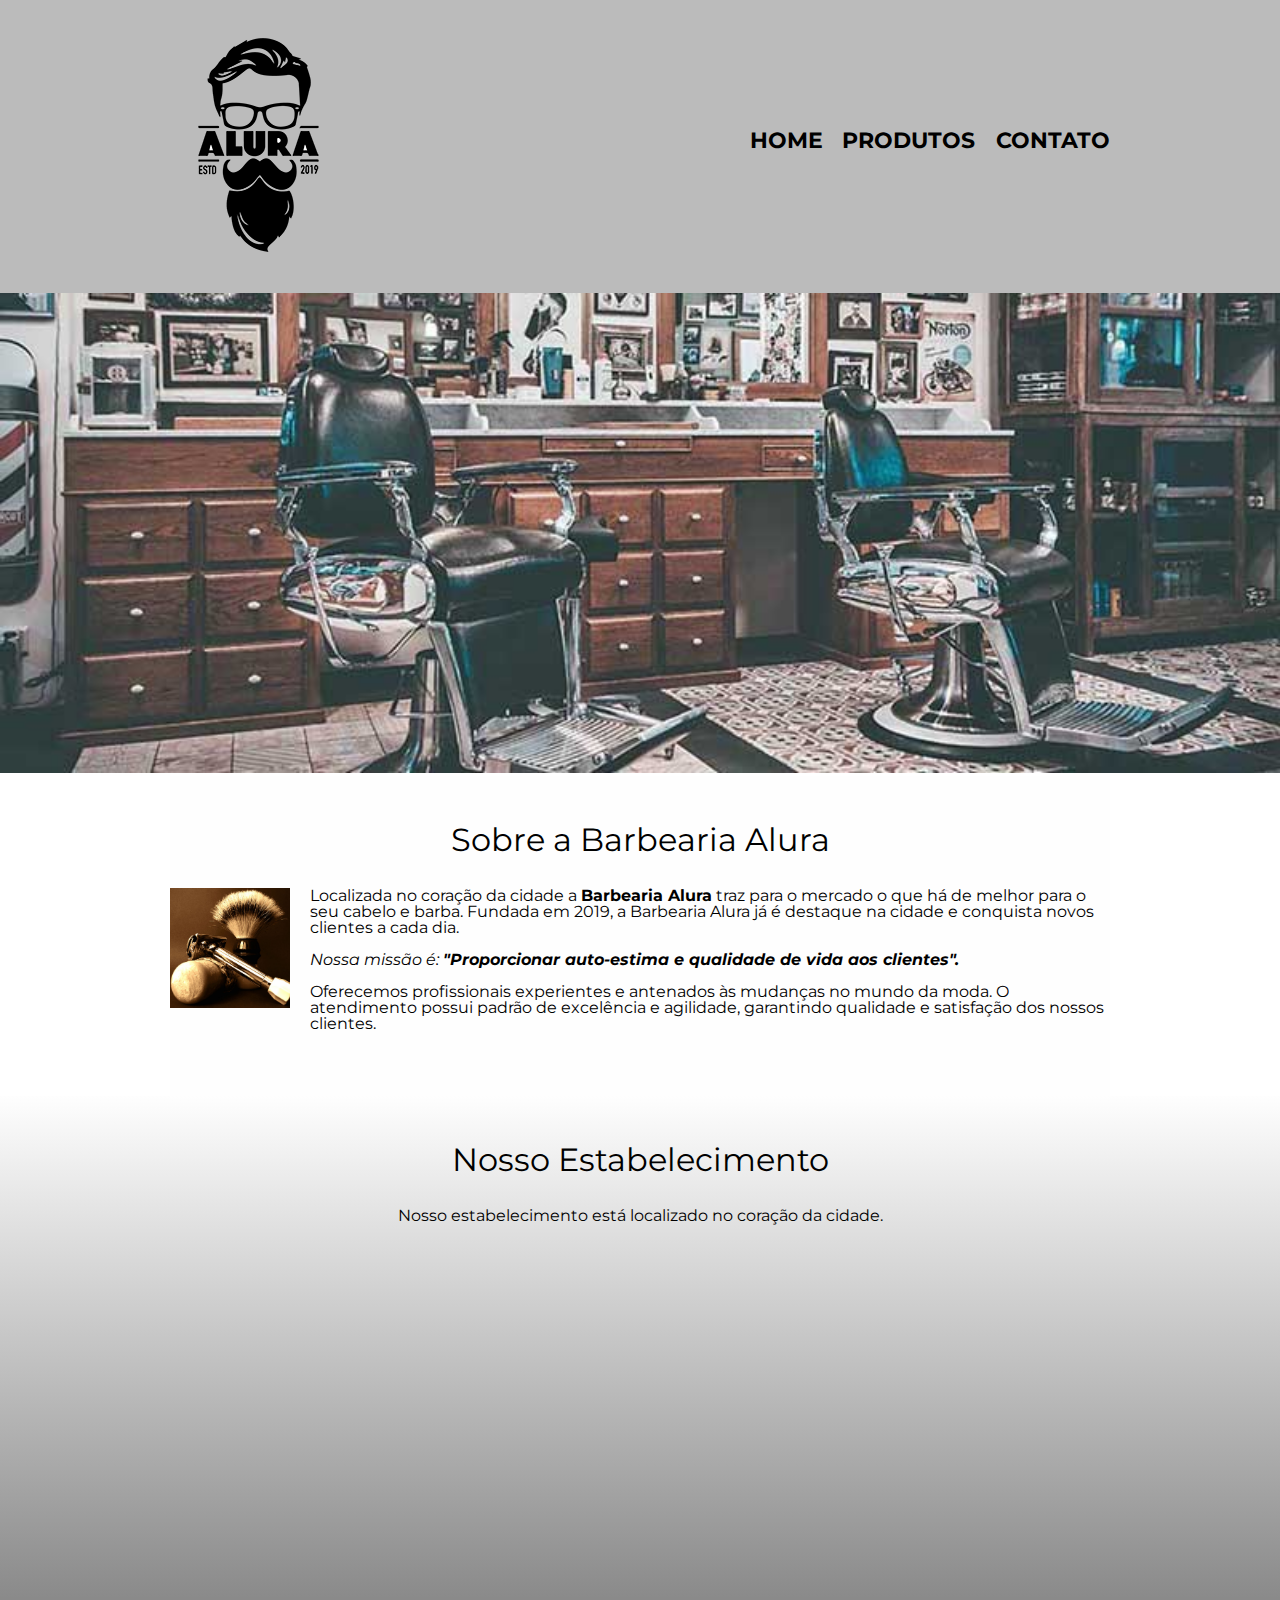
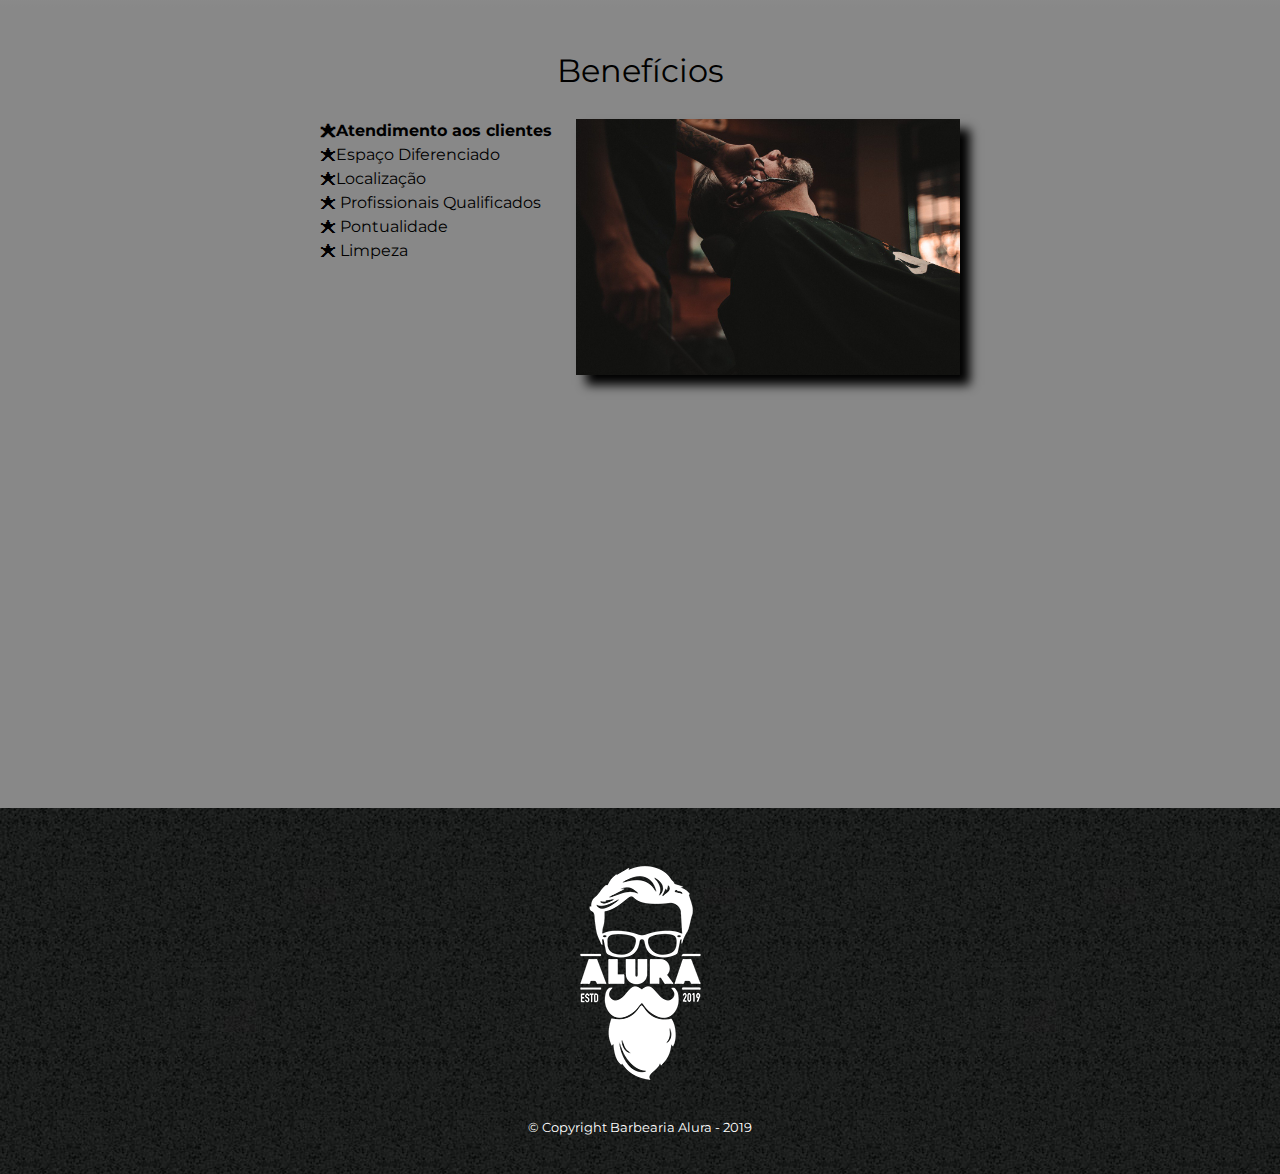
<file: index.html>
<!DOCTYPE html>
<html lang="pt-br">
    <head>
        <meta charset="UTF-8">
        <meta name="viewport" content="width=device-width">
        <title>Barbearia Alura</title>
        <link rel="stylesheet" href="reset.css">
        <link rel="stylesheet" href="Estilo.css">
        <link href="https://fonts.googleapis.com/css?family=Montserrat&display=swap" rel="stylesheet">

    </head>

    <body>
        <header>
            <div class="caixa">
                <h1><img src="Imagens/logo.png"></h1>
                <nav>
                    <ul>
                        <li><a href="index.html">Home</a></li>
                        <li><a href="produtos.html"> Produtos </li>
                        <li><a href=contato.html> Contato</a></li>
                    </ul>
                </nav>
            </div>
        </header>
        <img class="banner" src="Imagens/banner.jpg">

        <main>
            <section class="principal">

                <h2 class="titulo-principal">Sobre a Barbearia Alura</h2>

                <img class="utensilios" src="Imagens/utensilios.jpg" alt="Utensilios de um barbeiro.">

                <p>Localizada no coração da cidade a <strong>Barbearia Alura</strong> traz para o mercado o que há de melhor para o seu cabelo e barba. Fundada em 2019, a Barbearia Alura já é destaque na cidade e conquista novos clientes a cada dia.</p>

                <p id="missao" ><em>Nossa missão é: <strong> "Proporcionar auto-estima e qualidade de vida aos clientes".</strong></em></p>

                <p>Oferecemos profissionais experientes e antenados às mudanças no mundo da moda. O atendimento possui padrão de excelência e agilidade, garantindo qualidade e satisfação dos nossos clientes.</p>
            </section>

            <section class="mapa">
                <h3 class="titulo-principal"> Nosso Estabelecimento</h3>
                <p>Nosso estabelecimento está localizado no coração da cidade.</p>
                <div class="mapa-conteudo">
                    <iframe src="https://www.google.com/maps/embed?pb=!1m18!1m12!1m3!1d3656.448598130907!2d-46.634653385542414!3d-23.588239368469353!2m3!1f0!2f0!3f0!3m2!1i1024!2i768!4f13.1!3m3!1m2!1s0x94ce5a2b2ed7f3a1%3A0xab35da2f5ca62674!2sCaelum%20-%20Escola%20de%20Tecnologia!5e0!3m2!1spt-BR!2sbr!4v1580916426151!5m2!1spt-BR!2sbr" width="100%" height="300" frameborder="0" style="border:0;" allowfullscreen=""></iframe>
                </div>
            </section>
            
            <section class="beneficios">
                <h3 class="titulo-principal"> Benefícios </h3>
                <div class="conteudo-beneficios">
                    <ul class="lista-beneficios">
                        <li class="itens">Atendimento aos clientes</li>
                        <li class="itens">Espaço Diferenciado</li>
                        <li class="itens">Localização</li>
                        <li class="itens"> Profissionais Qualificados</li>
                        <li class="itens"> Pontualidade</li>
                        <li class="itens"> Limpeza</li>
                    </ul><img src="Imagens/beneficios.jpg" class="imagem-beneficios">
                </div>
                <div class="video">
                    <iframe width="100%" height="315" src="https://www.youtube.com/embed/wcVVXUV0YUY" frameborder="0" allow="accelerometer; autoplay; encrypted-media; gyroscope; picture-in-picture" allowfullscreen></iframe>
                </div>
            </section>
        </main>

        <footer>
            <img src="Imagens/logo-branco.png">
            <p class="copyright">&copy; Copyright Barbearia Alura - 2019 </p>
        </footer> 

    </body>

</html>
</file>
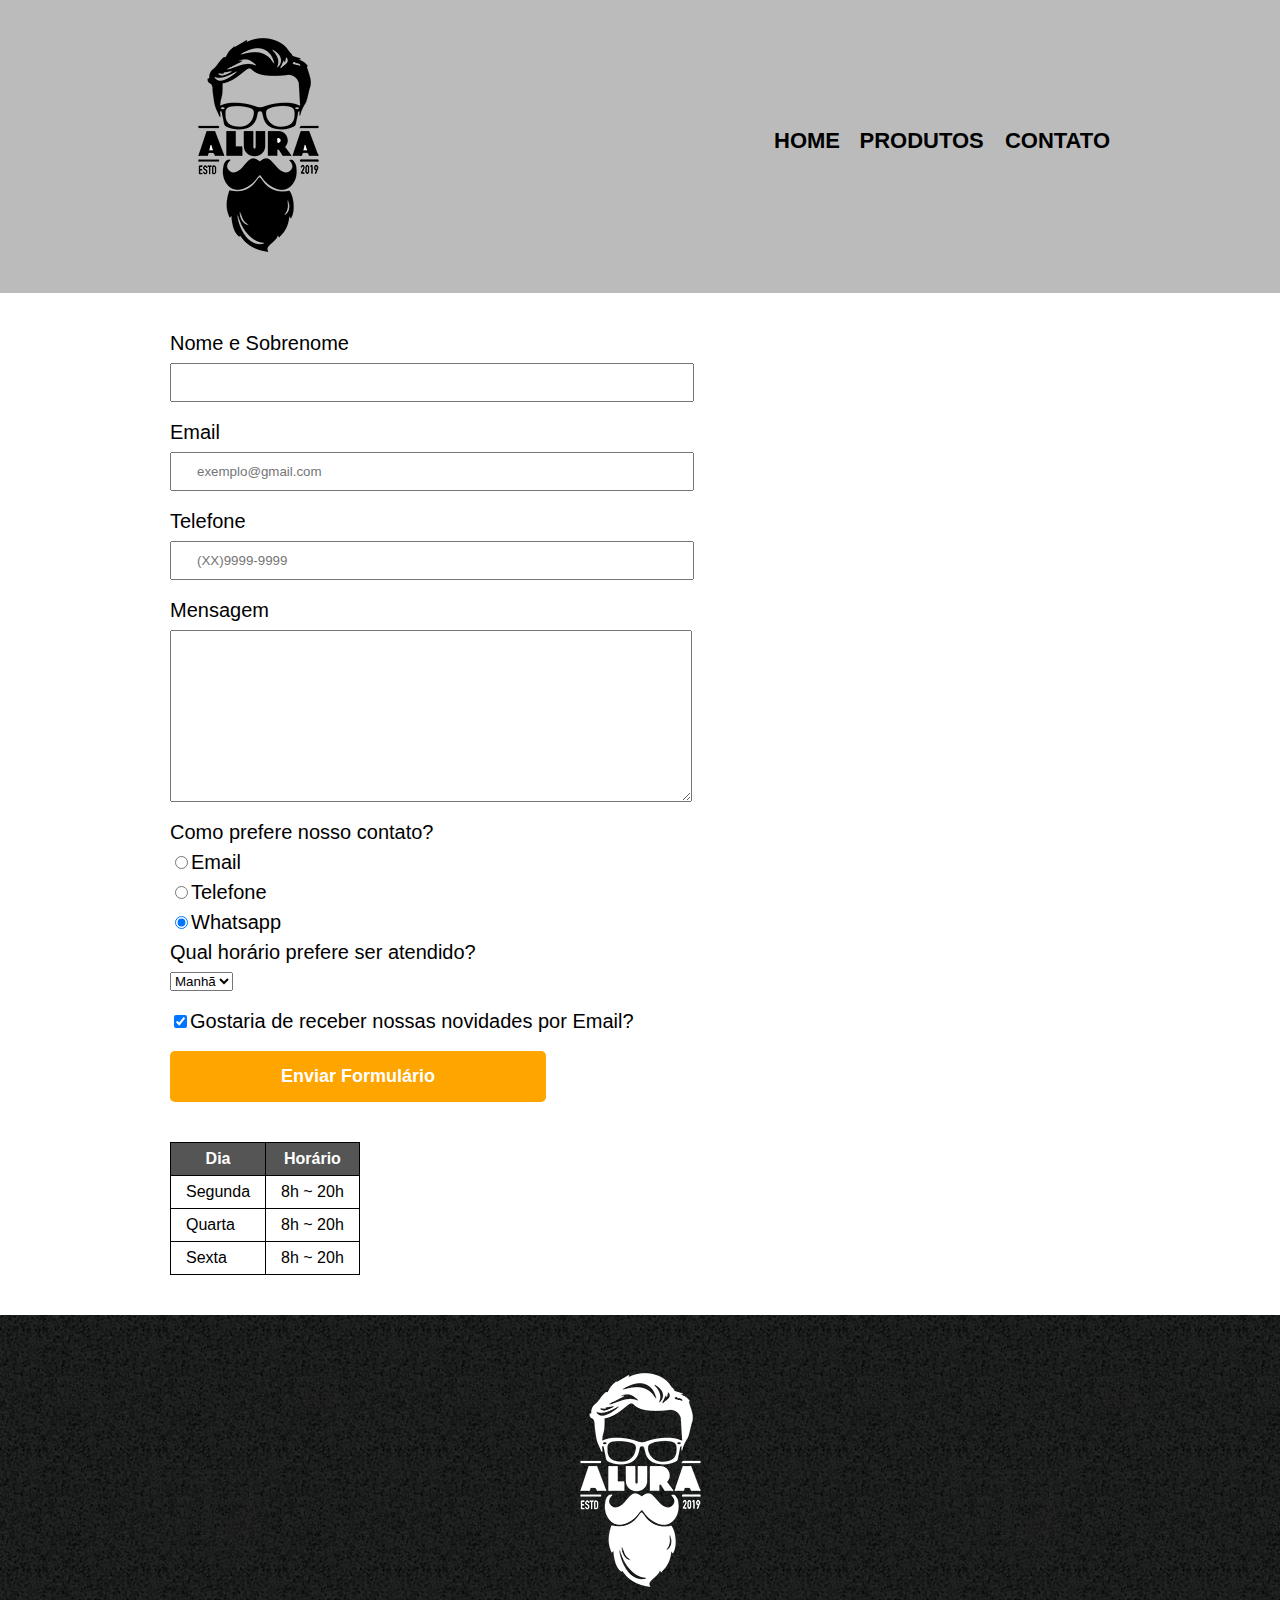
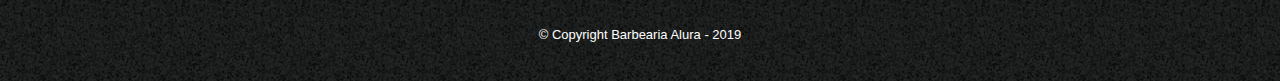
<file: contato.html>
<!DOCTYPE html>
<html lang="pt-br">
    <head>
        <meta charset="UTF-8">
        <title>Contato - Barbearia Alura</title>
        <link rel="stylesheet" href="reset.css">
        <link rel="stylesheet" href="Estilo.css">
    </head>
    <body>
        <header>
            <div class="caixa">
                <h1><img src="Imagens/logo.png" alt="Logo da Barbearia Alura"></h1>
                <nav>
                    <ul>
                        <li><a href="index.html">Home</a></li>
                        <li><a href="produtos.html"> Produtos </li>
                        <li><a href=contato.html> Contato </a></li>
                    </ul>
                </nav>
            </div>
        </header>

        <main class="main-contato">
            <form>
                <label for="nomesobrenome">Nome e Sobrenome</label>
                <input type="text" id="nomesobrenome" class="input-padrao" required>

                <label for="email">Email</label>
                <input type="text" id="email" class="input-padrao" required placeholder="exemplo@gmail.com"> 

                <label for="telefone">Telefone</label>
                <input type="text" id="telefone" class="input-padrao" placeholder="(XX)9999-9999">

                <label for="mensagem">Mensagem</label>
                <textarea cols="66" rows="10" id="mensagem" class="input-padrao" required></textarea>


                <fieldset>
                    <legend>Como prefere nosso contato?</legend>
                    <label for="radio-email"><input type="radio" name="contato" value="email" id="radio-email">Email</label>
                    
                    <label for="radio-telefone"><input type="radio" name="contato" value="telefone" id="radio-telefone">Telefone</label>

                    <label for="radio-whatsapp"><input type="radio" name="contato" value="whatsapp" id="radio-whatsapp" checked>Whatsapp</label>
                </fieldset>

                <fieldset>
                    <legend>Qual horário prefere ser atendido?</legend>
                    <select>
                        <option>Manhã</option>
                        <option>Tarde</option>
                        <option>Noite</option>
                    </select>
                </fieldset>

                <label class="checkbox"><input type="checkbox" checked>Gostaria de receber nossas novidades por Email?</label></label>

                <input type="submit" value="Enviar Formulário" class="enviar">
            </form>

            <table>
                <thead>
                    <tr>
                        <th>Dia</th>
                        <th>Horário</th>
                    </tr>
                </thead>
                
                <tbody>
                    <tr>
                        <td>Segunda</td>
                        <td>8h ~ 20h</td>
                    </tr>

                    <tr>
                        <td>Quarta</td>
                        <td>8h ~ 20h</td>
                    </tr>

                    <tr>
                        <td>Sexta</td>
                        <td>8h ~ 20h</td>
                    </tr>
                </tbody>
            </table>
        </main>

        <footer>
            <img src="Imagens/logo-branco.png" alt="Logo da Barbearia Alura">
            <p class="copyright">&copy; Copyright Barbearia Alura - 2019 </p>
        </footer>
    </body>
</html>
</file>
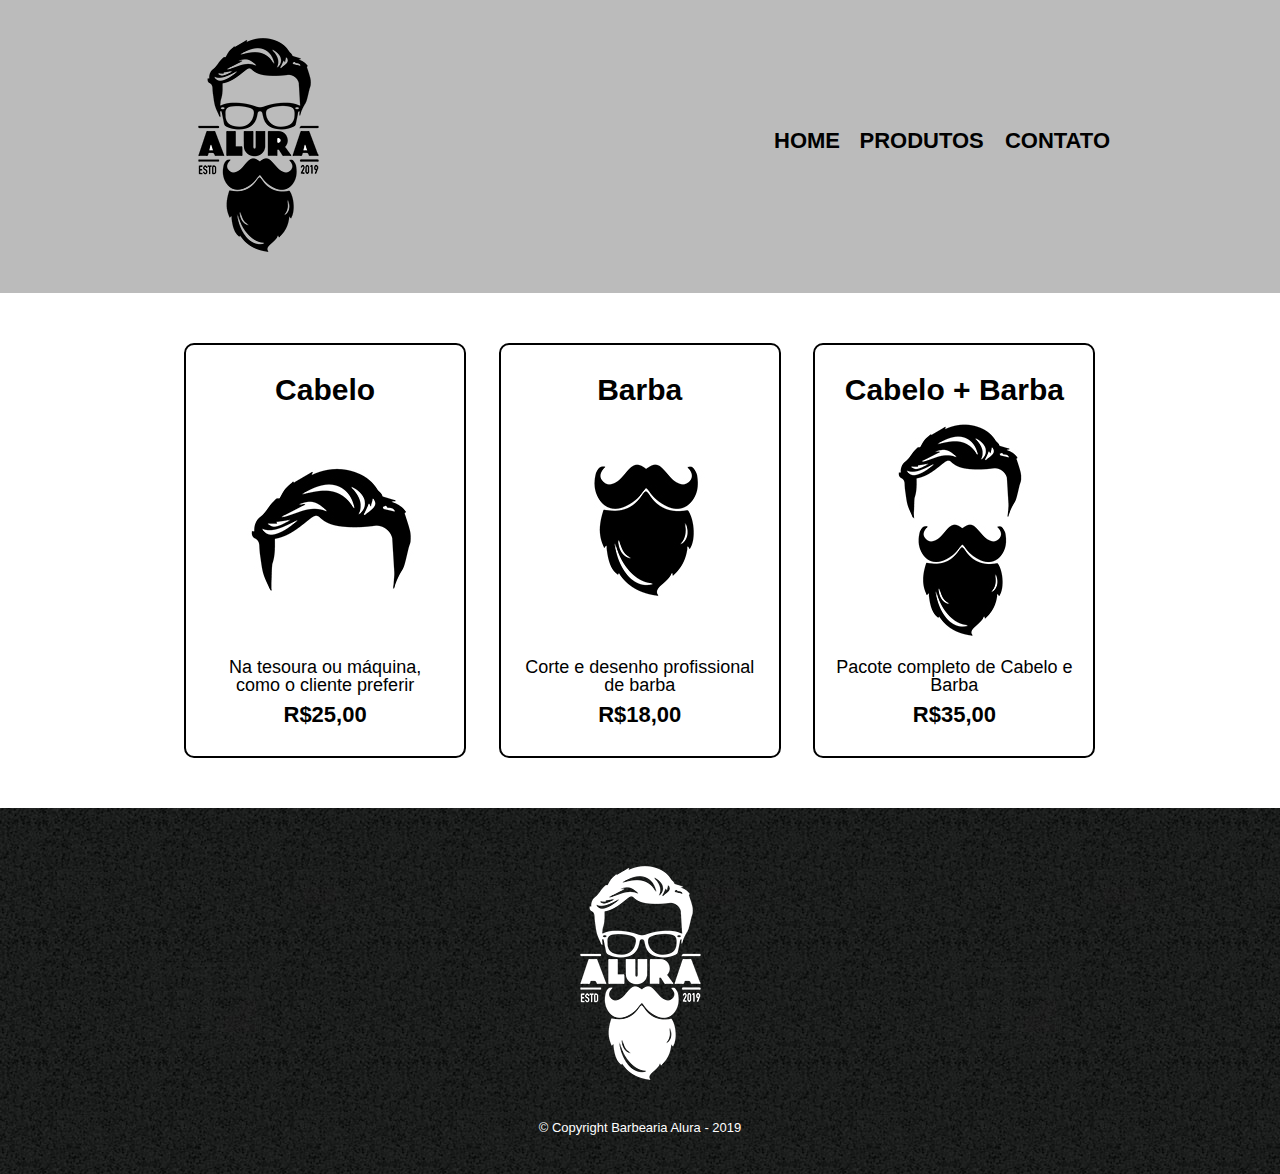
<file: produtos.html>
<!DOCTYPE html>
<html lang="pt-br">
    <head>
        <meta charset="UTF-8">
        <title>Produtos - Barbearia Alura</title>
        <link rel="stylesheet" href="reset.css">
        <link rel="stylesheet" href="Estilo.css">
    </head>
    <body>
        <header>
            <div class="caixa">
                <h1><img src="Imagens/logo.png"></h1>
                <nav>
                    <ul>
                        <li><a href="index.html">Home</a></li>
                        <li><a href="produtos.html"> Produtos </li>
                        <li><a href=contato.html> Contato</a></li>
                    </ul>
                </nav>
            </div>
        </header>
        
        <main>
            <ul class="produtos">
                <li>
                    <h2>Cabelo</h2>
                    <img src="Imagens/cabelo.jpg">
                    <p class="produto-descricao">Na tesoura ou máquina, como o cliente preferir</p>
                    <p class="produto-preco">R$25,00</p>
                </li>

                <li>
                    <h2>Barba</h2>
                    <img src="Imagens/barba.jpg">
                    <p class="produto-descricao">Corte e desenho profissional de barba</p>
                    <p class="produto-preco">R$18,00</p>
                </li>

                <li>
                    <h2>Cabelo + Barba</h2>
                    <img src="Imagens/cabelo+barba.jpg">
                    <p class="produto-descricao">Pacote completo de Cabelo e Barba</p>
                    <p class="produto-preco">R$35,00</p>
                </li>
            </ul>
        </main>

        <footer>
            <img src="Imagens/logo-branco.png">
            <p class="copyright">&copy; Copyright Barbearia Alura - 2019 </p>
        </footer>
    </body>
</html>
</file>
<file: Estilo.css>
body {
    font-family: 'Montserrat', sans-serif;
}

header{
    background: #bbbbbb;
    padding: 20px 0;
}

.caixa{
    position: relative;
    width: 940px;
    margin: 0 auto;
}

nav{
    position: absolute;
    top: 110px;
    right: 0;
}

nav li{
    display: inline;
    margin: 0 0 0 15px;
}

nav a{
    text-transform: uppercase;
    color: #000000;
    font-weight: bold;
    font-size: 22px;
    text-decoration: none;
}

nav a:hover{
    color: #c78c19;
    text-decoration: underline;
}

.produtos{
    width: 940px;
    margin: 0 auto;
    padding: 50px 0px;
}

.produtos li {
    display: inline-block;
    text-align: center;
    width: 30%;
    vertical-align: top;
    margin: 0 1.5%;
    padding: 30px 20px;
    box-sizing: border-box;
    border: 2px solid #000000;
    border-radius: 10px;
}

.produtos li:hover{
    border-color: #c78c19;
}

.produtos li:active{
    border-color: #088c19;
}

.produtos li:hover h2{
    font-size: 34px;
}

.produtos h2{
    font-size: 30px;
    font-weight: bold;
}

.produto-descricao {
    font-size: 18px;
}

.produto-preco{
    font-size: 22px;
    font-weight: bold;
    margin-top: 10px;
}

footer{
    text-align: center;
    background: url("Imagens/bg.jpg");
    padding: 40px 0;
}

.copyright {
    color: #ffffff;
    font-size: 13px;
    margin-top: 20px;
}

.main-contato{
    width: 940px;
    margin: 0 auto;
}

form{
    margin: 40px 0;
}

form label, form legend{
    display: block;
    font-size: 20px;
    margin: 0 0 10px;
}
.input-padrao{
    display: block;
    margin: 0 0 20px;
    padding: 10px 25px;
    width: 50%;
}

.checkbox{
    margin: 20px 0;
}

.enviar{
    width: 40%;
    padding: 15px 0;
    background: orange;
    color: white;
    font-weight: bold;
    font-size: 18px;
    border: none;
    border-radius: 5px;
    transition: 1s all;
    cursor: pointer;
}

.enviar:hover{
    background: darkorange;
    transform: scale(1.2);
}

table{
    margin: 20px 0 40px;
}

thead{
    background: #555555;
    color: white;
    font-weight: bold;
}

td, th{
    border: 1px solid #000000;
    padding: 8px 15px;
}

/* cc da página principal */

.banner{
    width: 100%;
}

.titulo-principal{
    text-align: center;
    font-size: 2em;
    margin: 0 0 1em;
    clear: left;
}

.principal{
    padding: 3em 0;
    background: #fefefe;
    width: 940px;
    margin: 0 auto;
}

.principal p{
    margin: 0 0 1em;
}

.principal strong{
    font-weight: bold;
}

.principal em{
    font-style: italic;
}

.utensilios{
    width: 120px;
    float: left;
    margin: 0 20px 20px 0;
}

.mapa{
    padding: 3em 0;
    background: linear-gradient(#FEFEFEFE, #888888)
}

.mapa-conteudo{
    width: 940px;
    margin: 0 auto;
}

.mapa p{
    margin: 0 0 2em;
    text-align: center;
}

.beneficios{
    padding: 3em;
    background: #888888;
}

.conteudo-beneficios{
    width: 640px;
    margin: 0 auto;
}

.lista-beneficios{
    width: 40%;
    display: inline-block;
    vertical-align: top;
}

.itens{
    line-height: 1.5em;
}

.itens::before{
    content: "🟊";
}

.itens:first-child{
    font-weight: bold;
}

.imagem-beneficios{
    width: 60%;
    opacity: 1;
    transition: 400ms;
    box-shadow: 10px 10px 10px #000000;
}

.imagem-beneficios:hover{
    opacity: 0.3;
}

.video{
    width: 560px;
    margin: 2em auto;
}

@media screen and (max-width: 480px){
    .caixa, .principal,.conteudo-beneficios, .mapa-conteudo, .video {
        width: auto;
    }

    h1{
        text-align: center;
    }

    nav{
        position: static;
    }

    .lista-beneficios, .imagem-beneficios{
        width: 100%;
    }
}
</file>
